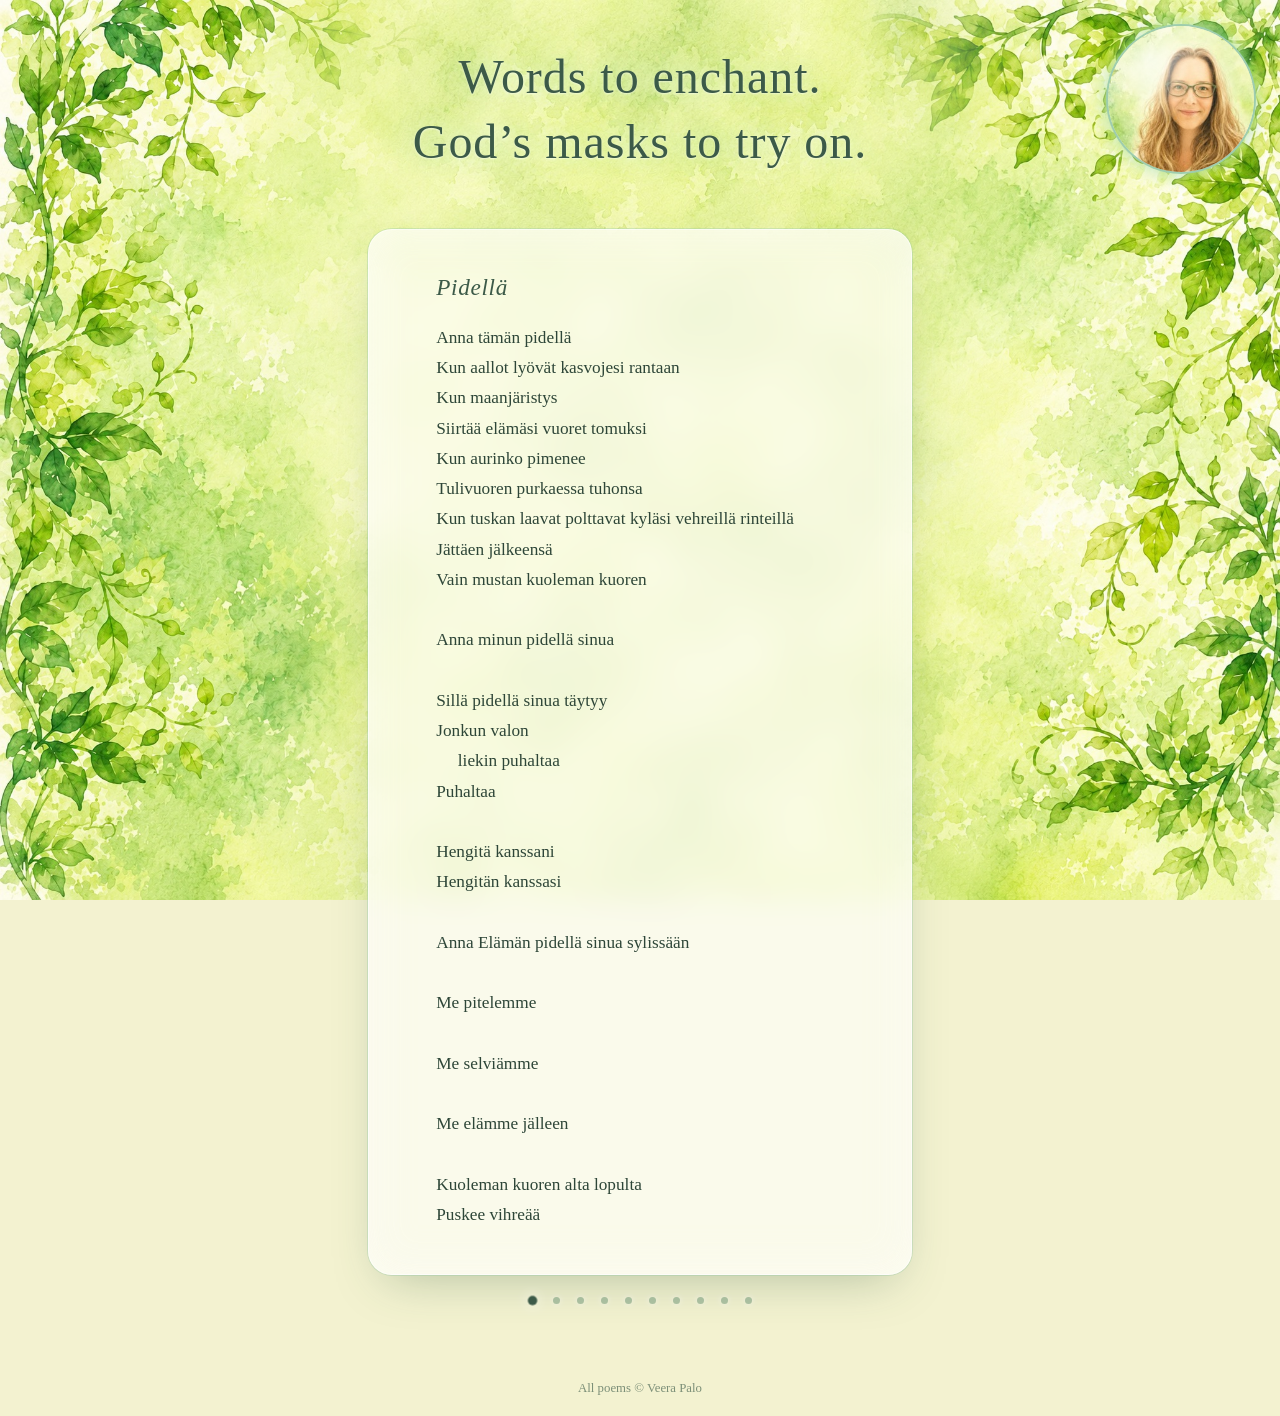
<file: index.html>
<!DOCTYPE html>
<html lang="en">
<head>
  <meta charset="utf-8">
  <meta name="viewport" content="width=device-width, initial-scale=1">
  <title>Veera Palo — Words to Enchant</title>
  <meta name="description" content="Poems by Veera Palo. Words to enchant. God’s masks to try on.">
  <link rel="icon" href="data:image/svg+xml,<svg xmlns='http://www.w3.org/2000/svg' viewBox='0 0 100 100'><text y='.9em' font-size='90'>🌿</text></svg>">
  <link rel="stylesheet" href="styles.css">
</head>
<body class="home">
  <div class="forest" aria-hidden="true">
    <div class="blob blob-1"></div>
    <div class="blob blob-2"></div>
    <div class="blob blob-3"></div>
    <div class="leaves"></div>
    <div class="water"></div>
    <div class="sparkles" id="sparkles"></div>
  </div>

  <main>
    <a class="profile-bubble" href="/veera" aria-label="Veera Palo — about and contact">
      <img src="assets/portrait.jpg" alt="Veera Palo">
    </a>

    <h1 class="headline">Words to enchant.<br>God’s masks to try on.</h1>

    <p class="visually-hidden">Tap the poem, or press the arrow keys, to read the next poem.</p>

    <div class="poem-area">
      <article class="poem-card" id="poem-card" aria-live="polite"></article>
      <div class="poem-hint poem-hint-prev" aria-hidden="true">
        <span class="poem-arrow"><svg viewBox="0 0 24 24" width="18" height="18"><path d="M14.5 5.5 8 12l6.5 6.5" stroke="currentColor" stroke-width="2" fill="none" stroke-linecap="round" stroke-linejoin="round"/></svg></span>
      </div>
      <div class="poem-hint poem-hint-next" aria-hidden="true">
        <span class="poem-arrow"><svg viewBox="0 0 24 24" width="18" height="18"><path d="M9.5 5.5 16 12l-6.5 6.5" stroke="currentColor" stroke-width="2" fill="none" stroke-linecap="round" stroke-linejoin="round"/></svg></span>
      </div>
    </div>
    <div class="poem-dots" id="poem-dots" role="group" aria-label="Poems"></div>
    <noscript><p class="noscript-note">This little forest needs JavaScript to bloom.</p></noscript>
  </main>

  <footer>All poems © <a href="/veera">Veera Palo</a></footer>

  <script src="poems.js"></script>
  <script src="app.js"></script>
</body>
</html>
</file>
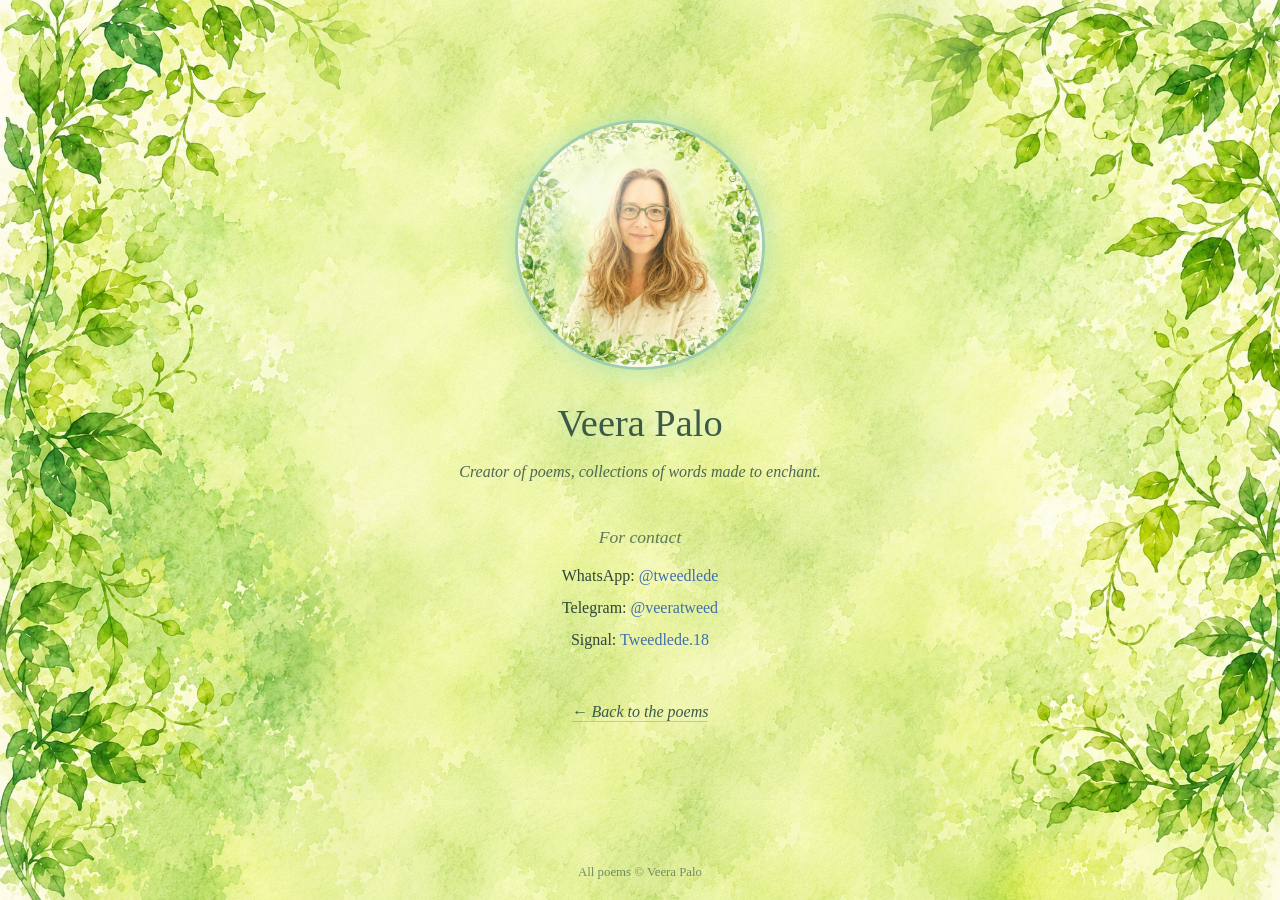
<file: veera.html>
<!DOCTYPE html>
<html lang="en">
<head>
  <meta charset="utf-8">
  <meta name="viewport" content="width=device-width, initial-scale=1">
  <title>Veera Palo — About &amp; Contact</title>
  <meta name="description" content="About Veera Palo, creator of poems.">
  <link rel="icon" href="data:image/svg+xml,<svg xmlns='http://www.w3.org/2000/svg' viewBox='0 0 100 100'><text y='.9em' font-size='90'>🌿</text></svg>">
  <link rel="stylesheet" href="styles.css">
</head>
<body class="about">
  <div class="forest" aria-hidden="true">
    <div class="blob blob-1"></div>
    <div class="blob blob-2"></div>
    <div class="leaves"></div>
    <div class="water"></div>
    <div class="sparkles" id="sparkles"></div>
  </div>

  <main>
    <div class="about-portrait">
      <img src="assets/portrait-full.jpg" alt="Portrait of Veera Palo">
    </div>

    <h1 class="about-name">Veera Palo</h1>
    <p class="about-line">Creator of poems, collections of words made to enchant.</p>

    <section class="contact">
      <h2>For contact</h2>
      <ul>
        <li>WhatsApp: <span>@tweedlede</span></li>
        <li>Telegram: <span>@veeratweed</span></li>
        <li>Signal: <span>Tweedlede.18</span></li>
      </ul>
    </section>

    <a class="back-link" href="./">← Back to the poems</a>
  </main>

  <footer>All poems © Veera Palo</footer>

  <script src="app.js"></script>
</body>
</html>
</file>
<file: styles.css>
/* ---------- base ---------- */
:root {
  --serif: "Iowan Old Style", "Palatino Linotype", "Book Antiqua", Palatino, Georgia, serif;
  --ink: #2e4638;
  --ink-soft: #3c5a48;
  --sapphire: #3f6fae;
  --card-bg: rgba(253, 252, 246, 0.72);
  --rim: rgba(150, 200, 165, 0.85);
}

* { box-sizing: border-box; margin: 0; padding: 0; }

/* solid canvas matching the watercolour wash, shows on iOS overscroll */
html { background: #f3f2d0; }

body {
  min-height: 100vh;
  display: flex;
  flex-direction: column;
  font-family: var(--serif);
  color: var(--ink);
  background: #f3f2d0;
  overflow-x: hidden;
}

main {
  flex: 1;
  display: flex;
  flex-direction: column;
  align-items: center;
  padding: clamp(1.5rem, 5vh, 3rem) 1.25rem 3rem;
  position: relative;
  z-index: 1;
}

:focus-visible {
  outline: 2px solid rgba(96, 160, 120, 0.9);
  outline-offset: 3px;
  border-radius: 4px;
}

.visually-hidden {
  position: absolute;
  width: 1px; height: 1px;
  overflow: hidden;
  clip: rect(0 0 0 0);
  white-space: nowrap;
}

/* ---------- watercolour background ----------
   seamless wash tiles across the whole viewport; leafy edge images sit on
   the left/right, their inner edge mask-faded into the wash so the seam
   between the three images never shows, whatever the window size */
.forest {
  position: fixed;
  inset: 0;
  z-index: 0;
  overflow: hidden;
  pointer-events: none;
  background: url("assets/tausta-keski.jpg") top left / 800px auto repeat;
}

.forest::before,
.forest::after {
  content: "";
  position: absolute;
  top: 0; bottom: 0;
  /* natural aspect is 3:4 — at full viewport height that is 75vh wide;
     cap by vw so the two edges never meet on narrow/portrait screens */
  width: min(75vh, 34vw);
}
.forest::before {
  left: 0;
  background: url("assets/tausta-vasen.jpg") left top / cover no-repeat;
  -webkit-mask-image: linear-gradient(to right, #000 55%, transparent);
  mask-image: linear-gradient(to right, #000 55%, transparent);
}
.forest::after {
  right: 0;
  background: url("assets/tausta-oikea.jpg") right top / cover no-repeat;
  -webkit-mask-image: linear-gradient(to left, #000 55%, transparent);
  mask-image: linear-gradient(to left, #000 55%, transparent);
}

/* old procedural layers, replaced by the watercolour images — kokeilu */
.blob, .leaves, .water { display: none; }

.blob {
  position: absolute;
  border-radius: 50%;
  filter: blur(70px);
  opacity: 0.55;
  animation: drift 22s ease-in-out infinite alternate;
}
.blob-1 {
  width: 45vmax; height: 45vmax;
  left: -12vmax; top: -10vmax;
  background: radial-gradient(circle, rgba(190, 235, 195, 0.9), transparent 70%);
}
.blob-2 {
  width: 38vmax; height: 38vmax;
  right: -10vmax; top: 22%;
  background: radial-gradient(circle, rgba(224, 244, 205, 0.8), transparent 70%);
  animation-duration: 27s;
  animation-delay: -8s;
}
.blob-3 {
  width: 40vmax; height: 40vmax;
  left: 18%; bottom: -18vmax;
  background: radial-gradient(circle, rgba(140, 190, 220, 0.55), transparent 70%);
  animation-duration: 31s;
  animation-delay: -15s;
}
@keyframes drift {
  from { transform: translate(0, 0) scale(1); }
  to   { transform: translate(4vmax, 3vmax) scale(1.12); }
}

.leaves {
  position: absolute;
  inset: -10% -10% auto -10%;
  height: 70%;
  background:
    radial-gradient(28vmax 16vmax at 8% 0%, rgba(46, 90, 60, 0.10), transparent 70%),
    radial-gradient(24vmax 14vmax at 88% 4%, rgba(46, 90, 60, 0.09), transparent 70%),
    radial-gradient(16vmax 10vmax at 45% -6%, rgba(46, 90, 60, 0.07), transparent 70%);
  transform-origin: 50% 0;
  animation: sway 26s ease-in-out infinite alternate;
}
@keyframes sway {
  from { transform: rotate(-0.6deg) translateX(-0.5vmax); }
  to   { transform: rotate(0.6deg) translateX(0.5vmax); }
}

.water {
  position: absolute;
  left: 0; right: 0; bottom: 0;
  height: 24vh;
  background: linear-gradient(180deg, transparent, rgba(63, 111, 174, 0.14) 55%, rgba(63, 111, 174, 0.22));
}
.water::after {
  content: "";
  position: absolute;
  inset: 0;
  background: repeating-linear-gradient(100deg,
    rgba(255, 255, 255, 0.10) 0 2px, transparent 2px 11px);
  mask-image: linear-gradient(180deg, transparent, black 60%);
  -webkit-mask-image: linear-gradient(180deg, transparent, black 60%);
  animation: shimmer 14s linear infinite;
}
@keyframes shimmer {
  from { transform: translateX(0); }
  to   { transform: translateX(44px); }
}

.sparkles { position: absolute; inset: 0; z-index: 1; } /* above the ::after edge image */
.sparkles span {
  position: absolute;
  width: 4px; height: 4px;
  border-radius: 50%;
  background: radial-gradient(circle, rgba(255, 255, 245, 0.95), rgba(190, 235, 200, 0) 70%);
  opacity: 0;
  animation: twinkle 6s ease-in-out infinite;
}
@keyframes twinkle {
  0%, 100% { opacity: 0; transform: scale(0.6); }
  50%      { opacity: 0.85; transform: scale(1.15); }
}

/* ---------- headline ---------- */
.headline {
  text-align: center;
  font-weight: 400;
  font-size: clamp(1.7rem, 4.5vw, 3rem);
  line-height: 1.35;
  color: var(--ink-soft);
  text-shadow: 0 0 26px rgba(200, 240, 210, 0.9), 0 1px 2px rgba(255, 255, 255, 0.6);
  margin-bottom: clamp(2rem, 6vh, 3.5rem);
  letter-spacing: 0.02em;
}

/* ---------- poem card ---------- */
.poem-card {
  width: min(100%, 34rem);
  padding: clamp(1.75rem, 5vw, 2.75rem) clamp(1.25rem, 5vw, 2.5rem);
  background: var(--card-bg);
  border: 1px solid rgba(255, 255, 255, 0.65);
  box-shadow:
    0 0 0 1px rgba(150, 200, 165, 0.35),
    0 18px 50px -18px rgba(46, 90, 60, 0.35),
    inset 0 0 40px rgba(255, 255, 250, 0.5);
  border-radius: 1.5rem;
  backdrop-filter: blur(14px);
  -webkit-backdrop-filter: blur(14px);
  cursor: pointer;
  text-align: center;
  touch-action: pan-y; /* horizontal gestures on the card are ours */
  transition: opacity 0.28s ease, transform 0.28s ease;
}
.poem-card:empty { min-height: 8rem; }

.poem-card.leave-left  { opacity: 0; transform: translateX(-20px); }
.poem-card.leave-right { opacity: 0; transform: translateX(20px); }
.poem-card.enter-right { opacity: 0; transform: translateX(20px); transition: none; }
.poem-card.enter-left  { opacity: 0; transform: translateX(-20px); transition: none; }

.poem-title-row {
  display: flex;
  align-items: center;
  justify-content: flex-start;
  gap: 0.75rem;
  margin-bottom: 1.4rem;
}

.poem-title {
  text-align: left; /* card centers text; keep wrapped titles left-aligned too */
  font-size: 1.45rem;
  font-weight: 400;
  font-style: italic;
  color: var(--ink-soft);
  letter-spacing: 0.03em;
}

.poem-text {
  white-space: pre-wrap; /* keeps the poems' indentation, not just line breaks */
  text-align: left;
  font-size: 1.08rem;
  line-height: 1.75;
}

.poem-reader {
  margin-top: 1.5rem;
  font-style: italic;
  font-size: 0.9rem;
  color: rgba(60, 90, 72, 0.75);
}

/* ---------- bubble buttons (audio + arrows) ---------- */
.audio-bubble,
.poem-arrow {
  flex: none;
  width: 2.4rem; height: 2.4rem;
  display: inline-flex;
  align-items: center;
  justify-content: center;
  border-radius: 50%;
  border: 1px solid rgba(255, 255, 255, 0.8);
  color: var(--ink-soft);
  background: radial-gradient(circle at 32% 28%,
    rgba(255, 255, 255, 0.95), rgba(200, 235, 210, 0.7) 55%, rgba(160, 210, 180, 0.6));
  box-shadow: 0 0 14px rgba(160, 220, 180, 0.7), inset 0 0 6px rgba(255, 255, 255, 0.8);
  cursor: pointer;
  font-family: inherit;
  transition: transform 0.2s ease, box-shadow 0.2s ease, opacity 0.2s ease;
}
.audio-bubble:hover { transform: scale(1.08); box-shadow: 0 0 20px rgba(160, 220, 180, 0.95), inset 0 0 6px rgba(255, 255, 255, 0.8); }
.audio-bubble.is-playing { box-shadow: 0 0 22px rgba(120, 200, 220, 0.95), inset 0 0 6px rgba(255, 255, 255, 0.8); }

/* ---------- poem area + edge-click hover hints ---------- */
.poem-area {
  position: relative;
  width: min(100%, 34rem);
}
.poem-area .poem-card { width: 100%; }

/* purely visual — clicks land on the card, zone is decided from click x */
.poem-hint {
  position: absolute;
  top: 0; bottom: 0;
  display: flex;
  align-items: center;
  pointer-events: none;
  opacity: 0;
  transition: opacity 0.25s ease;
}
.poem-hint-prev { left: 0.9rem; }
.poem-hint-next { right: 0.9rem; }
/* hover hints only on devices that actually hover — on touch the
   emulated mouse events would just flash the arrow on tap */
@media (hover: hover) {
  .poem-area.hover-prev .poem-hint-prev,
  .poem-area.hover-next .poem-hint-next { opacity: 0.9; }
  /* keep poem text clear of the hint arrows (0.9rem + 2.4rem wide) + breathing room */
  .poem-card { padding-left: 4.2rem; padding-right: 4.2rem; }
}
/* and on touch-only devices the hints do not exist at all */
@media (hover: none) {
  .poem-hint { display: none; }
}

/* ---------- position dots (carousel signal + jump navigation) ---------- */
.poem-dots {
  display: flex;
  margin-top: 0.85rem;
}
/* the button is the (touch-friendly) hit area, ::after the visible dot */
.poem-dots button {
  width: 1.5rem; height: 1.5rem;
  display: flex;
  align-items: center;
  justify-content: center;
  padding: 0; border: 0;
  background: none;
  cursor: pointer;
}
/* soft green, not white — sticky dots also sit on top of the pale card */
.poem-dots button::after {
  content: "";
  width: 7px; height: 7px;
  border-radius: 50%;
  background: rgba(96, 140, 112, 0.45);
  box-shadow: 0 0 6px rgba(255, 255, 255, 0.7);
  transition: background 0.25s ease, box-shadow 0.25s ease, transform 0.25s ease;
}
.poem-dots button:hover::after,
.poem-dots button.active::after {
  background: var(--ink-soft);
  box-shadow: 0 0 10px rgba(255, 255, 255, 0.95);
  transform: scale(1.35);
}

/* ---------- profile bubble ---------- */
.profile-bubble {
  position: absolute;
  top: clamp(0.75rem, 3vh, 1.5rem);
  right: clamp(0.75rem, 3vw, 1.5rem);
  z-index: 2;
  display: block;
  width: clamp(90px, 16vw, 150px); height: clamp(90px, 16vw, 150px);
  border-radius: 50%;
  overflow: hidden;
  border: 2px solid var(--rim);
  background: #d8ebdd; /* photo-toned fill so loading shows a soft green disc, not white */
  box-shadow: 0 0 18px rgba(160, 220, 180, 0.8), inset 0 0 12px rgba(255, 255, 255, 0.5);
  transition: transform 0.25s ease, box-shadow 0.25s ease;
}
.profile-bubble::after {
  content: "";
  position: absolute;
  inset: 0;
  border-radius: 50%;
  background: radial-gradient(circle at 30% 24%, rgba(255, 255, 255, 0.75), transparent 42%);
}
.profile-bubble:hover {
  transform: scale(1.07);
  box-shadow: 0 0 26px rgba(170, 230, 190, 1), inset 0 0 12px rgba(255, 255, 255, 0.5);
}
.profile-bubble img { width: 100%; height: 100%; object-fit: cover; display: block; }
/* on narrow screens the corner bubble would sit on the headline — start content below it */
@media (max-width: 640px) {
  .home main { padding-top: 8rem; }
}

/* ---------- about page ---------- */
.about main { justify-content: center; text-align: center; gap: 0.4rem; }

.about-portrait {
  width: clamp(140px, 30vw, 250px);
  height: clamp(140px, 30vw, 250px);
  border-radius: 50%;
  overflow: hidden;
  border: 3px solid var(--rim);
  background: #d8ebdd; /* photo-toned fill so loading shows a soft green disc, not white */
  box-shadow: 0 0 28px rgba(160, 220, 180, 0.8), inset 0 0 16px rgba(255, 255, 255, 0.5);
  margin-bottom: 1.5rem;
  position: relative;
}
.about-portrait::after {
  content: "";
  position: absolute;
  inset: 0;
  border-radius: 50%;
  background: radial-gradient(circle at 30% 24%, rgba(255, 255, 255, 0.65), transparent 42%);
}
.about-portrait img { width: 100%; height: 100%; object-fit: cover; display: block; }

.about-name {
  font-weight: 400;
  font-size: clamp(1.8rem, 5vw, 2.4rem);
  color: var(--ink-soft);
  text-shadow: 0 0 22px rgba(200, 240, 210, 0.9);
}

.about-line {
  font-style: italic;
  max-width: 26rem;
  line-height: 1.6;
  color: rgba(60, 90, 72, 0.9);
  margin-top: 0.5rem;
}

.contact { margin-top: 2.25rem; }
.contact h2 {
  font-weight: 400;
  font-style: italic;
  font-size: 1.1rem;
  color: rgba(60, 90, 72, 0.8);
  margin-bottom: 0.75rem;
}
.contact ul { list-style: none; line-height: 2; }
.contact span { color: var(--sapphire); }

.back-link {
  margin-top: 2.5rem;
  color: var(--ink-soft);
  text-decoration: none;
  font-style: italic;
  border-bottom: 1px solid rgba(96, 160, 120, 0.4);
  transition: border-color 0.2s ease;
}
.back-link:hover { border-color: rgba(96, 160, 120, 0.9); }

/* ---------- footer ---------- */
footer {
  position: relative;
  z-index: 1;
  text-align: center;
  padding: 1.25rem;
  font-size: 0.8rem;
  color: rgba(60, 90, 72, 0.65);
}

footer a { color: inherit; text-decoration: none; }

.noscript-note { margin-top: 1rem; font-style: italic; }

/* ---------- reduced motion ---------- */
@media (prefers-reduced-motion: reduce) {
  .blob, .leaves, .water::after, .sparkles span { animation: none; }
  .poem-card, .audio-bubble, .profile-bubble, .poem-hint, .poem-dots button::after { transition: none; }
}
</file>
